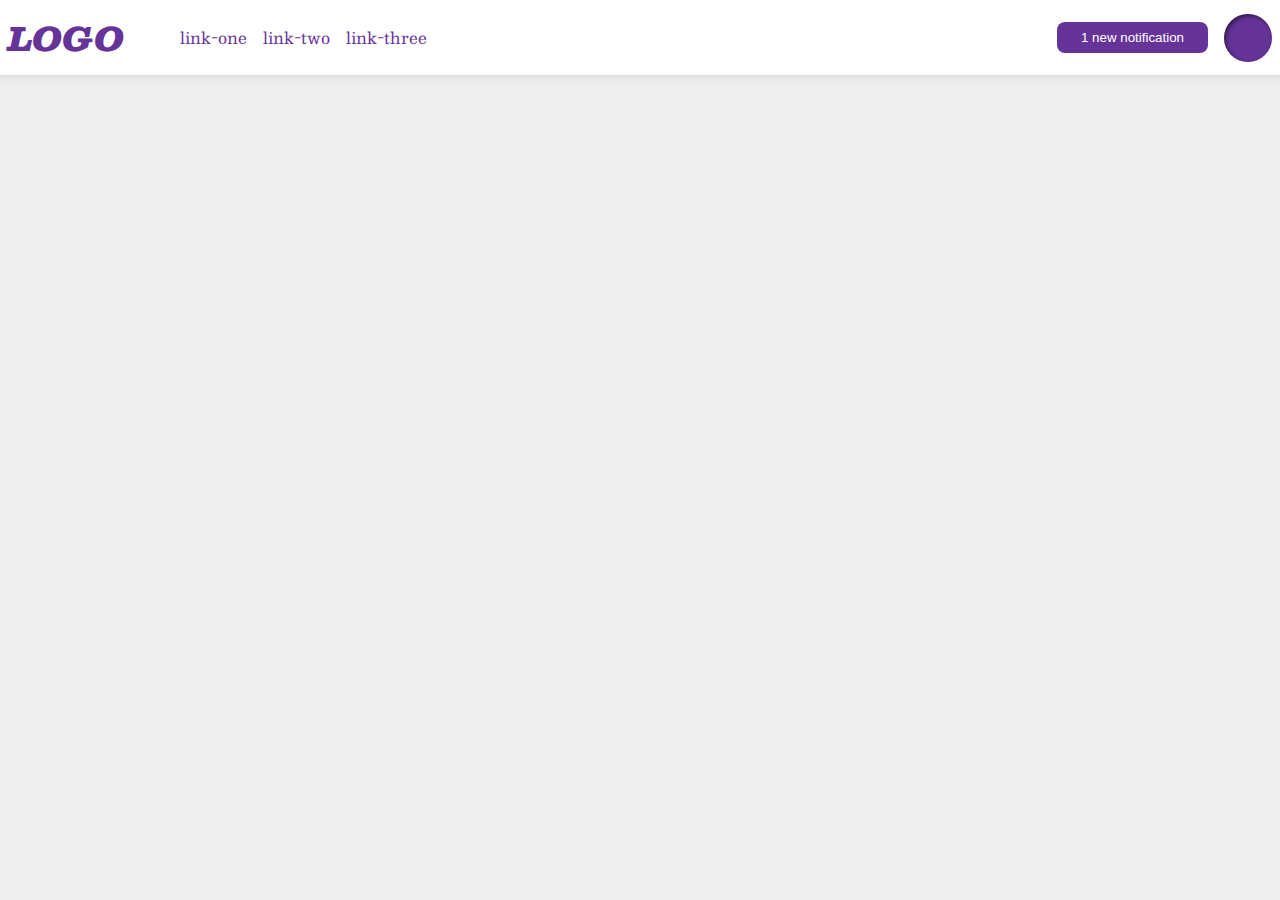
<file: flex/03-flex-header-2/index.html>
<!DOCTYPE html>
<html lang="en">
  <head>
    <meta charset="UTF-8">
    <meta http-equiv="X-UA-Compatible" content="IE=edge">
    <meta name="viewport" content="width=device-width, initial-scale=1.0">
    <title>Flex Header 2</title>
    <link rel="stylesheet" href="style.css">
  </head>
  <body>
    <div class="header">
      <div class="container-1">
        <div class="logo">
          LOGO
        </div>
        <ul class="links">
          <li><a href="google.com">link-one</a></li>
          <li><a href="google.com">link-two</a></li>
          <li><a href="google.com">link-three</a></li>
        </ul>
      </div>
      <div class="container-2">
        <button class="notifications">
          1 new notification
        </button>
        <div class="profile-image"></div>
      </div>
    </div>
  </body>
</html>
</file>
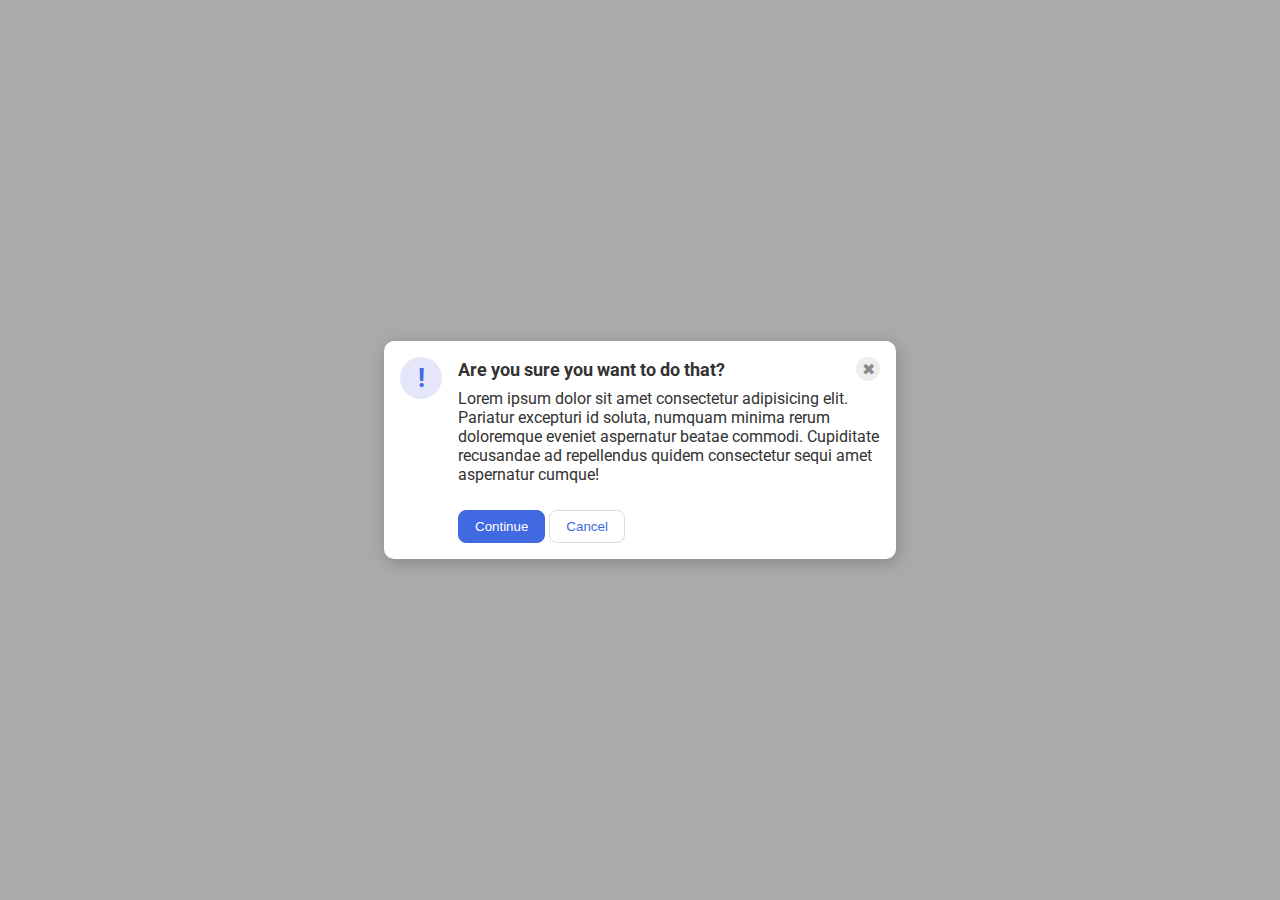
<file: flex/05-flex-modal/index.html>
<!DOCTYPE html>
<html lang="en">
  <head>
    <meta charset="UTF-8">
    <meta http-equiv="X-UA-Compatible" content="IE=edge">
    <meta name="viewport" content="width=device-width, initial-scale=1.0">
    <link rel="stylesheet" href="style.css">
    <title>Modal</title>
  </head>
  <body>
    <div class="modal">
        <div class="icon">!</div>
        <div class="section">
          <div class="header">Are you sure you want to do that?
            <div class="close-button">✖</div>
          </div>
          <div class="text">Lorem ipsum dolor sit amet consectetur adipisicing elit. Pariatur excepturi id soluta, numquam minima rerum doloremque eveniet aspernatur beatae commodi. Cupiditate recusandae ad repellendus quidem consectetur sequi amet aspernatur cumque!</div>
          <button class="continue">Continue</button>
          <button class="cancel">Cancel</button>
        </div>
    </div>
  </body>
</html>
</file>
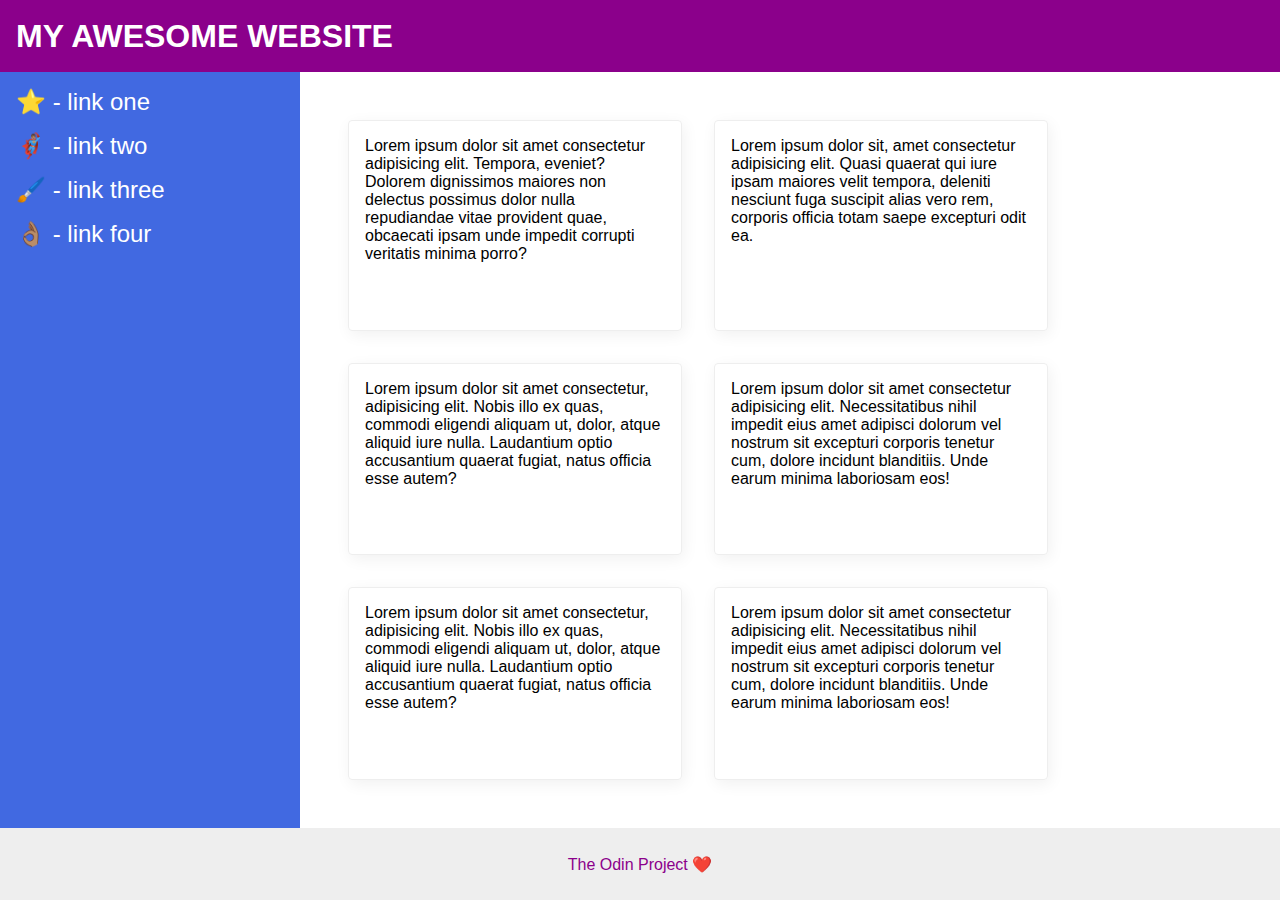
<file: flex/07-flex-layout-2/index.html>
<!DOCTYPE html>
<html lang="en">
  <head>
    <meta charset="UTF-8">
    <meta http-equiv="X-UA-Compatible" content="IE=edge">
    <meta name="viewport" content="width=device-width, initial-scale=1.0">
    <title>The Holy Grail</title>
    <link rel="stylesheet" href="style.css">
  </head>
  <body>
    <div class="header">
      MY AWESOME WEBSITE
    </div>
    <div class="main-container">
      <div class="sidebar">
        <ul>
          <li><a href="#">⭐ - link one</a></li>
          <li><a href="#">🦸🏽‍♂️ - link two</a></li>
          <li><a href="#">🖌️ - link three</a></li>
          <li><a href="#">👌🏽 - link four</a></li>
        </ul>
      </div>
      <div class="container">
        <div class="card">Lorem ipsum dolor sit amet consectetur adipisicing elit. Tempora, eveniet? Dolorem dignissimos maiores non delectus possimus dolor nulla repudiandae vitae provident quae, obcaecati ipsam unde impedit corrupti veritatis minima porro?</div>
        <div class="card">Lorem ipsum dolor sit, amet consectetur adipisicing elit. Quasi quaerat qui iure ipsam maiores velit tempora, deleniti nesciunt fuga suscipit alias vero rem, corporis officia totam saepe excepturi odit ea.</div>
        <div class="card">Lorem ipsum dolor sit amet consectetur, adipisicing elit. Nobis illo ex quas, commodi eligendi aliquam ut, dolor, atque aliquid iure nulla. Laudantium optio accusantium quaerat fugiat, natus officia esse autem?</div>
        <div class="card">Lorem ipsum dolor sit amet consectetur adipisicing elit. Necessitatibus nihil impedit eius amet adipisci dolorum vel nostrum sit excepturi corporis tenetur cum, dolore incidunt blanditiis. Unde earum minima laboriosam eos!</div>
        <div class="card">Lorem ipsum dolor sit amet consectetur, adipisicing elit. Nobis illo ex quas, commodi eligendi aliquam ut, dolor, atque aliquid iure nulla. Laudantium optio accusantium quaerat fugiat, natus officia esse autem?</div>
        <div class="card">Lorem ipsum dolor sit amet consectetur adipisicing elit. Necessitatibus nihil impedit eius amet adipisci dolorum vel nostrum sit excepturi corporis tenetur cum, dolore incidunt blanditiis. Unde earum minima laboriosam eos!</div>
      </div>
    </div>
    <div class="footer">
      The Odin Project ❤️
    </div>
  </body>
</html>
</file>
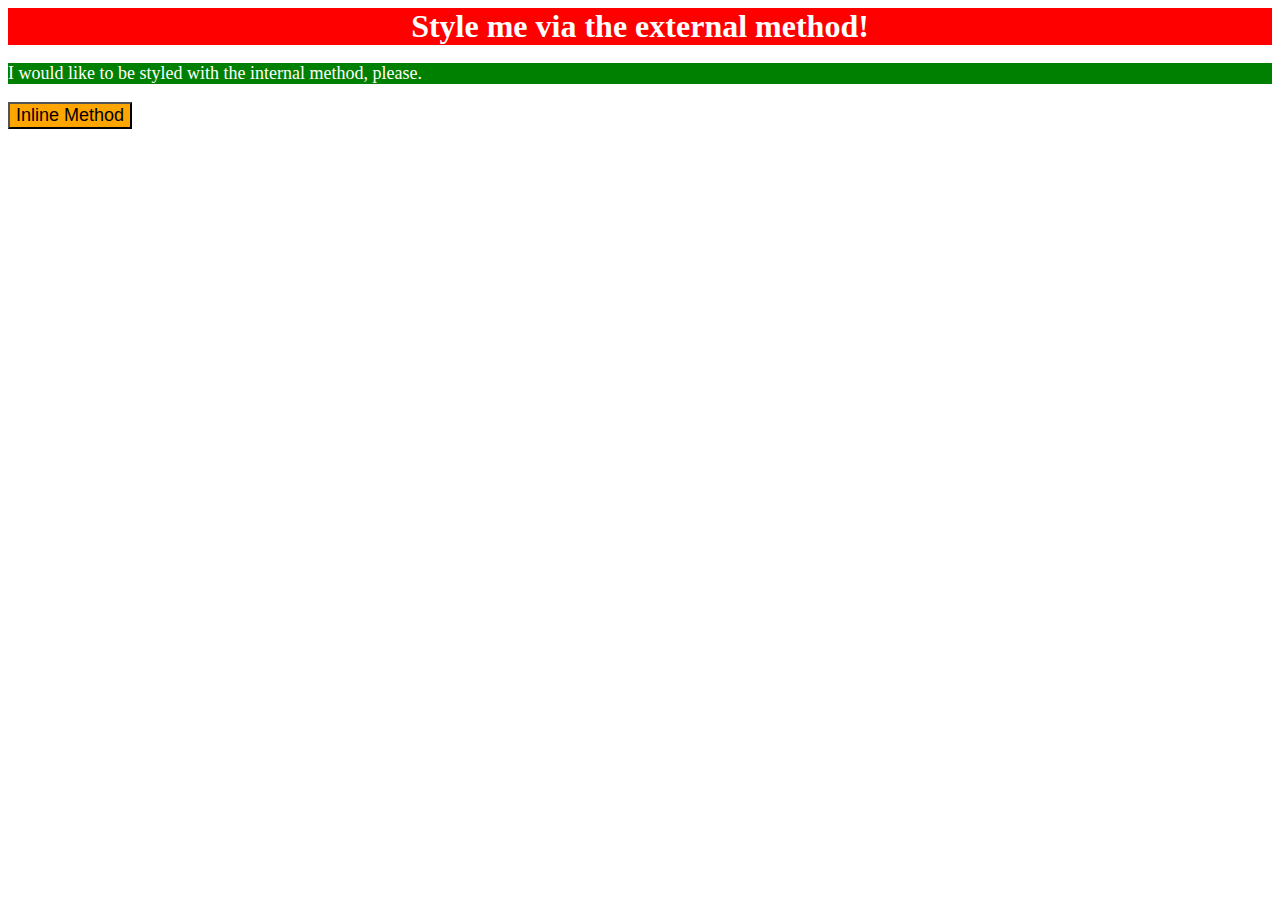
<file: foundations/01-css-methods/index.html>
<!DOCTYPE html>
<html lang="en">
  <head>
    <meta charset="UTF-8">
    <meta http-equiv="X-UA-Compatible" content="IE=edge">
    <meta name="viewport" content="width=device-width, initial-scale=1.0">
    <link rel="stylesheet" href="./style.css">
    <style>
      p {
        background-color: green;
        color: white;
        font-size: 18px;
      }
    </style>
    <title>Methods for Adding CSS</title>
  </head>
  <body>
    <div>Style me via the external method!</div>
    <p>I would like to be styled with the internal method, please.</p>
    <button style="background-color: orange; font-size: 18px;">Inline Method</button>
  </body>
</html>
</file>
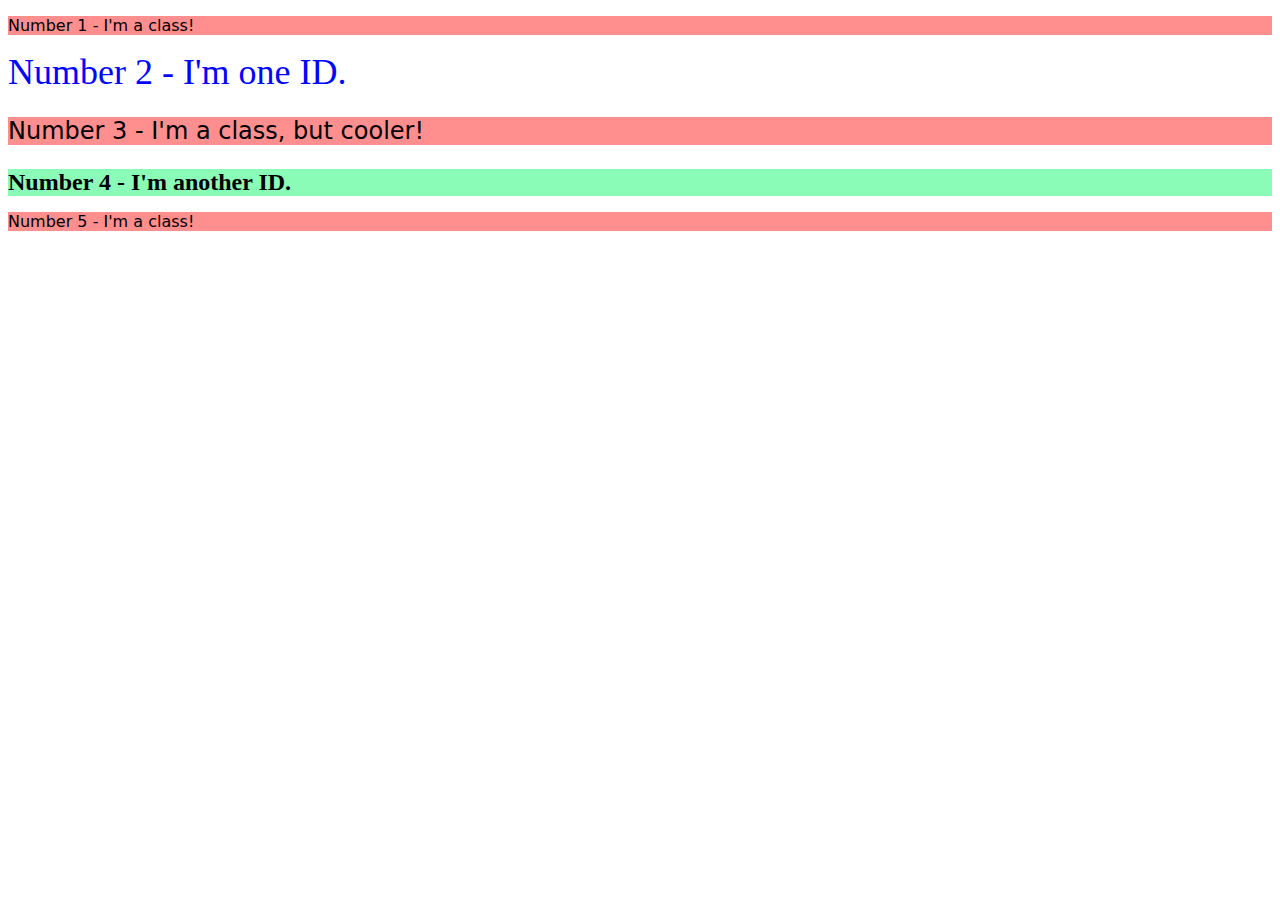
<file: foundations/02-class-id-selectors/index.html>
<!DOCTYPE html>
<html lang="en">
  <head>
    <meta charset="UTF-8">
    <meta http-equiv="X-UA-Compatible" content="IE=edge">
    <meta name="viewport" content="width=device-width, initial-scale=1.0">
    <title>Class and ID Selectors</title>
    <link rel="stylesheet" href="style.css">
  </head>
  <body>
    <p class="odd">Number 1 - I'm a class!</p>
    <div id="second">Number 2 - I'm one ID.</div>
    <p class="odd fixed-font-size">Number 3 - I'm a class, but cooler!</p>
    <div class="fixed-font-size" id="fourth">Number 4 - I'm another ID.</div>
    <p class="odd">Number 5 - I'm a class!</p>
  </body>
</html>
</file>
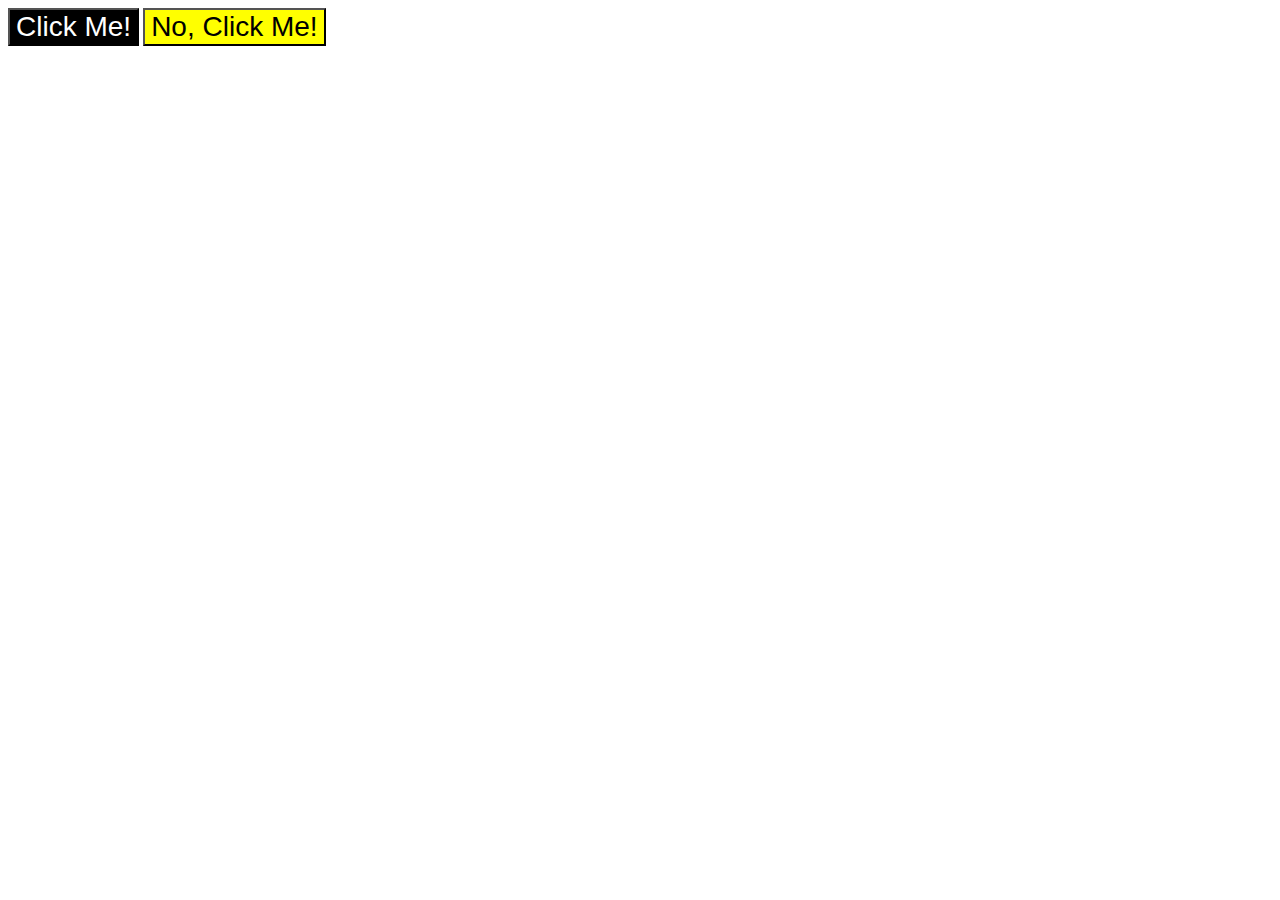
<file: foundations/03-grouping-selectors/index.html>
<!DOCTYPE html>
<html lang="en">
  <head>
    <meta charset="UTF-8">
    <meta http-equiv="X-UA-Compatible" content="IE=edge">
    <meta name="viewport" content="width=device-width, initial-scale=1.0">
    <title>Grouping Selectors</title>
    <link rel="stylesheet" href="style.css">
  </head>
  <body>
    <button class="first">Click Me!</button>
    <button class="second">No, Click Me!</button>
  </body>
</html>
</file>
<file: flex/03-flex-header-2/style.css>
/* this is some magical font-importing.  
you'll learn about it later. */
@import url('https://fonts.googleapis.com/css2?family=Besley:ital,wght@0,400;1,900&display=swap');

body {
  margin: 0;
  background: #eee;
  font-family: Besley, serif;
}

.header {
  background: white;
  border-bottom: 1px solid #ddd;
  box-shadow: 0 0 8px rgba(0,0,0,.1);
  display: flex;
  align-items: center;
  justify-content: space-between;
  padding: 8px;
}

.container-1,
.container-2 {
  display: flex;
  align-items: center;
  gap: 16px;
}

.profile-image {
  background: rebeccapurple;
  box-shadow: inset 2px 2px 4px rgba(0,0,0,.5);
  border-radius: 50%;
  width: 48px;
  height: 48px;
}

.logo {
  color: rebeccapurple;
  font-size: 32px;
  font-weight: 900;
  font-style: italic;
}

button {
  border: none;
  border-radius: 8px;
  background: rebeccapurple;
  color: white;
  padding: 8px 24px;
}

a {
  /* this removes the line under our links */
  text-decoration: none;
  color: rebeccapurple;
}

ul {
  list-style-type: none;
  display: flex;
  gap: 16px;
}
</file>
<file: flex/05-flex-modal/style.css>
@import url('https://fonts.googleapis.com/css2?family=Roboto:wght@400;700&display=swap');

html, body {
  height: 100%;
}

body {
  font-family: Roboto, sans-serif;
  margin: 0;
  background: #aaa;
  color: #333;
  /* I'll give you this one for free lol */
  display: flex;
  align-items: center;
  justify-content: center;
}

.modal {
  background: white;
  width: 480px;
  border-radius: 10px;
  box-shadow: 2px 4px 16px rgba(0,0,0,.2);
  display: flex;
  gap: 16px;
  padding: 16px;
}

.header {
  display: flex;
  align-items: center;
  justify-content: space-between;
  font-size: 18px;
  font-weight: 700;
  margin-bottom: 8px;
}

.text {
  margin-bottom: 26px;
}

.icon {
  color: royalblue;
  font-size: 26px;
  font-weight: 700;
  background: lavender;
  width: 42px;
  height: 42px;
  border-radius: 50%;
  display: flex;
  align-items: center;
  justify-content: center;
  flex-shrink: 0;
}

.close-button {
  background: #eee;
  border-radius: 50%;
  color: #888;
  font-weight: 400;
  font-size: 16px;
  height: 24px;
  width: 24px;
  display: flex;
  align-items: center;
  justify-content: center;
}

button {
  padding: 8px 16px;
  border-radius: 8px;
}

button.continue {
  background: royalblue;
  border: 1px solid royalblue;
  color: white;
}

button.cancel {
  background: white;
  border: 1px solid #ddd;
  color: royalblue;
}

/* I did something different with different containers using flex, but the result was almost the same. The only difference was in the right side of the text and the real solution fixed that problem from my solution. */
</file>
<file: flex/07-flex-layout-2/style.css>
body {
  font-family: -apple-system, BlinkMacSystemFont, 'Segoe UI', Roboto, Oxygen, Ubuntu, Cantarell, 'Open Sans', 'Helvetica Neue', sans-serif;
  margin: 0;
  min-height: 100vh;
  display: flex;
  flex-direction: column;
}

.header {
  height: 72px;
  background: darkmagenta;
  color: white;
  display: flex;
  align-items: center;
  padding: 0 16px;
  font-weight: 900;
  font-size: 32px;
}

.footer {
  height: 72px;
  background: #eee;
  color: darkmagenta;
  display: flex;
  align-items: center;
  justify-content: center;
}

.sidebar {
  width: 300px;
  background: royalblue;
  box-sizing: border-box;
  flex-shrink: 0;
  padding: 16px;
}

.card {
  border: 1px solid #eee;
  box-shadow: 2px 4px 16px rgba(0,0,0,.06);
  border-radius: 4px;
  padding: 16px;
  margin: 16px;
  width: 300px;
}

.main-container {
  display: flex;
  flex: 1;
}

ul {
  list-style-type: none;
  margin: 0;
  padding: 0;
}

li {
  margin-bottom: 16px;
}

a {
  color: white;
  text-decoration: none;
  font-size: 24px;
}

.container {
  padding: 32px;
  display: flex;
  flex-wrap: wrap;
}
</file>
<file: foundations/01-css-methods/style.css>
div {
    background-color: red;
    color: white;
    font-size: 32px;
    text-align: center;
    font-weight: bold;
}
</file>
<file: foundations/02-class-id-selectors/style.css>
.odd {
    background-color: #ff8f8f;
    font-family: 'Verdana', 'DejaVu Sans', sans-serif;
}

.fixed-font-size {
    font-size: 24px; /* For third and fourth element */
}

#second {
    color: #0004ff;
    font-size: 36px;
}

#fourth {
    background-color: #8bfbb8;
    font-weight: bold;
}
</file>
<file: foundations/03-grouping-selectors/style.css>
.first,
.second {
    font-size: 28px;
    font-family: 'Helvetica', 'Times New Roman', sans-serif;
}

.first {
    background-color: #000000;
    color: white;
}

.second {
    background-color: yellow;
}
</file>
